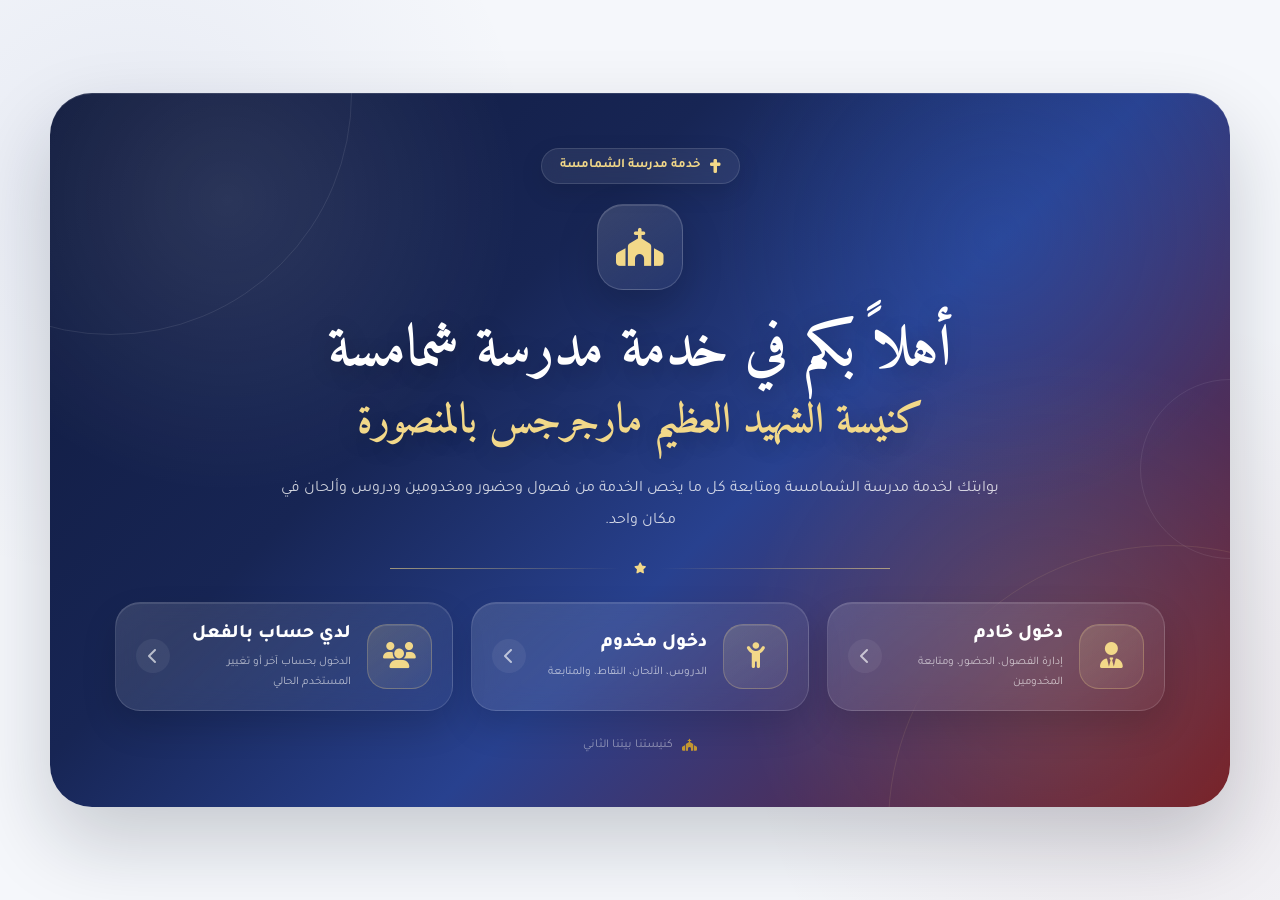
<file: index.html>
<!DOCTYPE html>
<html lang="ar" dir="rtl">

<head>

    <meta charset="UTF-8">

    <meta name="viewport"
        content="width=device-width, initial-scale=1.0, viewport-fit=cover">

    <title>مدرسة شمامسة مارجرجس بالمنصورة</title>

    <!-- ================= Fonts ================= -->

    <link rel="preconnect" href="https://fonts.googleapis.com">

    <link rel="preconnect" href="https://fonts.gstatic.com" crossorigin>

    <link
        href="https://fonts.googleapis.com/css2?family=Amiri:wght@400;700&family=Tajawal:wght@400;500;700;800&display=swap"
        rel="stylesheet">

    <!-- ================= Font Awesome ================= -->

    <link
        rel="stylesheet"
        href="https://cdnjs.cloudflare.com/ajax/libs/font-awesome/6.5.2/css/all.min.css">


    <style>

        /* =========================================================
           ROOT
        ========================================================= */

        :root {

            --navy: #172554;
            --navy-light: #28418f;

            --maroon: #741b24;
            --maroon-light: #9b3039;

            --gold: #c79a32;
            --gold-light: #f2d889;

            --bg: #f5f7fb;

            --white: #ffffff;

            --text: #182033;

            --muted: #858c9b;

            --border: #e9edf3;

        }


        /* =========================================================
           RESET
        ========================================================= */

        * {

            margin: 0;
            padding: 0;

            box-sizing: border-box;

        }


        html {

            width: 100%;
            min-height: 100%;

            scroll-behavior: smooth;

        }


        body {

            width: 100%;
            min-height: 100vh;

            margin: 0;

            background:
                radial-gradient(
                    circle at 10% 20%,
                    rgba(40, 65, 143, 0.07),
                    transparent 30%
                ),
                radial-gradient(
                    circle at 90% 80%,
                    rgba(116, 27, 36, 0.07),
                    transparent 30%
                ),
                var(--bg);

            font-family: 'Tajawal', sans-serif;

            color: var(--text);

            overflow-x: hidden;

        }


        a {

            text-decoration: none;

            color: inherit;

        }


        /* =========================================================
           HERO
        ========================================================= */

        .hero {

            width: 100%;

            min-height: 100vh;

            display: flex;

            align-items: center;

            justify-content: center;

            padding: 24px;

            position: relative;

        }


        /* =========================================================
           HERO CONTAINER
        ========================================================= */

        .hero-container {

            width: 100%;

            max-width: 1180px;

            min-height: 690px;

            position: relative;

            overflow: hidden;

            display: flex;

            align-items: center;

            justify-content: center;

            padding: 55px 50px;

            border-radius: 42px;

            background:
                radial-gradient(
                    circle at 15% 15%,
                    rgba(255,255,255,0.10),
                    transparent 25%
                ),
                radial-gradient(
                    circle at 85% 80%,
                    rgba(242,216,137,0.13),
                    transparent 27%
                ),
                radial-gradient(
                    circle at 80% 20%,
                    rgba(52,104,210,0.18),
                    transparent 25%
                ),
                linear-gradient(
                    135deg,
                    #101a3d 0%,
                    #172554 35%,
                    #28418f 58%,
                    #741b24 100%
                );

            box-shadow:
                0 35px 80px rgba(15, 23, 42, 0.20),
                inset 0 1px 0 rgba(255,255,255,0.12);

        }


        /* =========================================================
           DECORATIVE CIRCLES
        ========================================================= */

        .hero-container::before {

            content: "";

            position: absolute;

            width: 480px;

            height: 480px;

            border-radius: 50%;

            border: 1px solid rgba(255,255,255,0.09);

            top: -240px;

            left: -180px;

        }


        .hero-container::after {

            content: "";

            position: absolute;

            width: 560px;

            height: 560px;

            border-radius: 50%;

            border: 1px solid rgba(242,216,137,0.10);

            bottom: -300px;

            right: -220px;

        }


        .circle-small {

            position: absolute;

            width: 180px;

            height: 180px;

            border-radius: 50%;

            border: 1px solid rgba(255,255,255,0.08);

            top: 40%;

            right: -90px;

        }


        /* =========================================================
           CONTENT
        ========================================================= */

        .hero-content {

            width: 100%;

            max-width: 1050px;

            display: flex;

            flex-direction: column;

            align-items: center;

            text-align: center;

            position: relative;

            z-index: 5;

        }


        /* =========================================================
           LABEL
        ========================================================= */

        .hero-label {

            display: inline-flex;

            align-items: center;

            justify-content: center;

            gap: 9px;

            padding: 9px 18px;

            margin-bottom: 20px;

            border-radius: 50px;

            color: var(--gold-light);

            font-size: 13px;

            font-weight: 700;

            background: rgba(255,255,255,0.07);

            border: 1px solid rgba(255,255,255,0.12);

            backdrop-filter: blur(10px);

            -webkit-backdrop-filter: blur(10px);

            box-shadow:
                0 8px 25px rgba(0,0,0,0.10);

        }


        .hero-label i {

            font-size: 14px;

        }


        /* =========================================================
           HERO ICON
        ========================================================= */

        .hero-icon {

            width: 86px;

            height: 86px;

            border-radius: 26px;

            display: flex;

            align-items: center;

            justify-content: center;

            margin-bottom: 22px;

            color: var(--gold-light);

            font-size: 38px;

            background:
                linear-gradient(
                    145deg,
                    rgba(255,255,255,0.14),
                    rgba(255,255,255,0.04)
                );

            border: 1px solid rgba(255,255,255,0.16);

            box-shadow:
                0 18px 40px rgba(0,0,0,0.18),
                inset 0 1px 0 rgba(255,255,255,0.12);

        }


        /* =========================================================
           TITLE
        ========================================================= */

        .hero-title {

            font-family: 'Amiri', serif;

            color: var(--white);

            font-size: clamp(34px, 5vw, 58px);

            line-height: 1.35;

            font-weight: 700;

            margin-bottom: 10px;

            text-shadow:
                0 5px 25px rgba(0,0,0,0.22);

        }


        .hero-title span {

            display: block;

            margin-top: 4px;

            color: var(--gold-light);

            font-size: clamp(25px, 3.4vw, 42px);

        }


        /* =========================================================
           DESCRIPTION
        ========================================================= */

        .hero-description {

            max-width: 720px;

            color: rgba(255,255,255,0.78);

            font-size: 16px;

            line-height: 2;

            margin-top: 12px;

        }


        /* =========================================================
           DIVIDER
        ========================================================= */

        .hero-divider {

            width: 100%;

            max-width: 500px;

            display: flex;

            align-items: center;

            justify-content: center;

            gap: 14px;

            margin: 26px 0 28px;

        }


        .hero-divider::before,
        .hero-divider::after {

            content: "";

            height: 1px;

            flex: 1;

            background:
                linear-gradient(
                    to right,
                    transparent,
                    rgba(242,216,137,0.60)
                );

        }


        .hero-divider::after {

            background:
                linear-gradient(
                    to left,
                    transparent,
                    rgba(242,216,137,0.60)
                );

        }


        .hero-divider i {

            color: var(--gold-light);

            font-size: 11px;

        }


        /* =========================================================
           ACTIONS
        ========================================================= */

        .hero-actions {

            width: 100%;

            max-width: 1050px;

            display: grid;

            grid-template-columns: repeat(3, 1fr);

            gap: 18px;

            animation:
                fadeUp .8s ease .4s both;

        }


        /* =========================================================
           BUTTON
        ========================================================= */

        .hero-button {

            min-height: 105px;

            padding: 18px 20px;

            display: flex;

            align-items: center;

            gap: 16px;

            position: relative;

            overflow: hidden;

            border-radius: 25px;

            color: var(--white);

            background:
                linear-gradient(
                    145deg,
                    rgba(255,255,255,0.13),
                    rgba(255,255,255,0.045)
                );

            border: 1px solid rgba(255,255,255,0.13);

            backdrop-filter: blur(12px);

            -webkit-backdrop-filter: blur(12px);

            box-shadow:
                0 16px 35px rgba(0,0,0,0.14),
                inset 0 1px 0 rgba(255,255,255,0.10);

            transition:
                transform .25s ease,
                border-color .25s ease,
                background .25s ease,
                box-shadow .25s ease;

        }


        .hero-button::before {

            content: "";

            position: absolute;

            inset: 0;

            background:
                radial-gradient(
                    circle at 10% 50%,
                    rgba(242,216,137,0.14),
                    transparent 42%
                );

            opacity: 0;

            transition: opacity .25s ease;

        }


        .hero-button:hover {

            transform: translateY(-6px);

            border-color:
                rgba(242,216,137,0.40);

            background:
                linear-gradient(
                    145deg,
                    rgba(255,255,255,0.17),
                    rgba(255,255,255,0.065)
                );

            box-shadow:
                0 22px 45px rgba(0,0,0,0.20),
                0 0 0 1px rgba(242,216,137,0.05);

        }


        .hero-button:hover::before {

            opacity: 1;

        }


        /* =========================================================
           BUTTON ICON
        ========================================================= */

        .button-icon {

            width: 65px;

            min-width: 65px;

            height: 65px;

            border-radius: 20px;

            display: flex;

            align-items: center;

            justify-content: center;

            position: relative;

            z-index: 2;

            color: var(--gold-light);

            font-size: 26px;

            background:
                linear-gradient(
                    145deg,
                    rgba(242,216,137,0.17),
                    rgba(255,255,255,0.06)
                );

            border: 1px solid rgba(242,216,137,0.25);

            box-shadow:
                inset 0 1px 0 rgba(255,255,255,0.10);

        }


        /* =========================================================
           BUTTON CONTENT
        ========================================================= */

        .button-content {

            flex: 1;

            min-width: 0;

            display: flex;

            flex-direction: column;

            align-items: flex-start;

            text-align: right;

            position: relative;

            z-index: 2;

        }


        .button-title {

            font-size: 19px;

            line-height: 1.5;

            font-weight: 800;

            color: var(--white);

        }


        .button-subtitle {

            margin-top: 4px;

            font-size: 11.5px;

            line-height: 1.7;

            color: rgba(255,255,255,0.65);

        }


        /* =========================================================
           BUTTON ARROW
        ========================================================= */

        .button-arrow {

            width: 34px;

            height: 34px;

            min-width: 34px;

            border-radius: 50%;

            display: flex;

            align-items: center;

            justify-content: center;

            position: relative;

            z-index: 2;

            color: rgba(255,255,255,0.65);

            background: rgba(255,255,255,0.06);

            transition:
                transform .25s ease,
                background .25s ease,
                color .25s ease;

        }


        .hero-button:hover .button-arrow {

            transform: translateX(-4px);

            color: var(--gold-light);

            background: rgba(242,216,137,0.12);

        }


        /* =========================================================
           FOOTER
        ========================================================= */

        .hero-footer {

            display: flex;

            align-items: center;

            justify-content: center;

            gap: 9px;

            margin-top: 27px;

            color: rgba(255,255,255,0.48);

            font-size: 12px;

        }


        .hero-footer i {

            color: var(--gold);

            font-size: 12px;

        }


        /* =========================================================
           ANIMATION
        ========================================================= */

        @keyframes fadeUp {

            from {

                opacity: 0;

                transform: translateY(20px);

            }

            to {

                opacity: 1;

                transform: translateY(0);

            }

        }


        /* =========================================================
           MOBILE
        ========================================================= */

        @media (max-width: 850px) {

            .hero {

                padding: 15px;

            }


            .hero-container {

                min-height: 650px;

                padding:
                    45px 25px;

                border-radius: 32px;

            }


            .hero-description {

                font-size: 14px;

                max-width: 620px;

            }


            .hero-actions {

                gap: 13px;

            }


            .hero-button {

                padding: 16px;

            }


            .button-icon {

                width: 58px;

                min-width: 58px;

                height: 58px;

                border-radius: 18px;

            }


            .button-title {

                font-size: 17px;

            }

        }


        /* =========================================================
           SMALL MOBILE
        ========================================================= */

        @media (max-width: 650px) {

            .hero {

                padding: 10px;

            }


            .hero-container {

                min-height: calc(100vh - 20px);

                padding:
                    40px 16px;

                border-radius: 27px;

            }


            .hero-actions {

                grid-template-columns: 1fr;

                gap: 12px;

            }


            .hero-button {

                min-height: 88px;

                border-radius: 21px;

                padding: 13px 14px;

            }


            .button-icon {

                width: 54px;

                min-width: 54px;

                height: 54px;

                border-radius: 17px;

                font-size: 22px;

            }


            .button-title {

                font-size: 17px;

            }


            .button-subtitle {

                font-size: 10.5px;

            }


            .button-arrow {

                width: 30px;

                height: 30px;

                min-width: 30px;

            }


            .hero-footer {

                margin-top: 20px;

                font-size: 10.5px;

            }

        }


        /* =========================================================
           VERY SMALL MOBILE
        ========================================================= */

        @media (max-width: 380px) {

            .hero-container {

                padding:
                    32px 12px;

            }


            .hero-label {

                font-size: 11px;

                padding: 8px 14px;

            }


            .hero-icon {

                width: 72px;

                height: 72px;

                font-size: 30px;

                border-radius: 21px;

            }


            .hero-title {

                font-size: 28px;

            }


            .hero-title span {

                font-size: 22px;

            }


            .hero-description {

                font-size: 12.5px;

                line-height: 1.8;

            }


            .hero-divider {

                margin:
                    20px 0;

            }


            .hero-button {

                min-height: 82px;

            }


            .button-icon {

                width: 48px;

                min-width: 48px;

                height: 48px;

                font-size: 19px;

            }


            .button-title {

                font-size: 15px;

            }


            .button-subtitle {

                font-size: 9.5px;

            }

        }

    </style>

</head>


<body>


    <!-- =========================================================
         HERO
    ========================================================= -->

    <main class="hero">


        <section class="hero-container">


            <!-- Decorative Circle -->

            <div class="circle-small"></div>


            <!-- =================================================
                 CONTENT
            ================================================== -->

            <div class="hero-content">


                <!-- Label -->

                <div class="hero-label">

                    <i class="fa-solid fa-cross"></i>

                    <span>
                        خدمة مدرسة الشمامسة
                    </span>

                </div>


                <!-- Main Icon -->

                <div class="hero-icon">

                    <i class="fa-solid fa-church"></i>

                </div>


                <!-- Title -->

                <h1 class="hero-title">

                    أهلاً بكم في خدمة مدرسة شمامسة

                    <span>
                        كنيسة الشهيد العظيم مارجرجس بالمنصورة
                    </span>

                </h1>


                <!-- Description -->

                <p class="hero-description">

                    بوابتك لخدمة مدرسة الشمامسة ومتابعة كل ما يخص
                    الخدمة من فصول وحضور ومخدومين ودروس وألحان
                    في مكان واحد.

                </p>


                <!-- Divider -->

                <div class="hero-divider">

                    <i class="fa-solid fa-star"></i>

                </div>


                <!-- =================================================
                     ACTION BUTTONS
                ================================================== -->

                <div class="hero-actions">


                    <!-- ================= دخول خادم ================= -->

                    <a href="a/sign.html"
                        class="hero-button">

                        <div class="button-icon">

                            <i class="fa-solid fa-user-tie"></i>

                        </div>

                        <div class="button-content">

                            <span class="button-title">
                                دخول خادم
                            </span>

                            <span class="button-subtitle">
                                إدارة الفصول، الحضور، ومتابعة المخدومين
                            </span>

                        </div>

                        <div class="button-arrow">

                            <i class="fa-solid fa-chevron-left"></i>

                        </div>

                    </a>


                    <!-- ================= دخول مخدوم ================= -->

                    <a href="u/sign.html"
                        class="hero-button">

                        <div class="button-icon">

                            <i class="fa-solid fa-child-reaching"></i>

                        </div>

                        <div class="button-content">

                            <span class="button-title">
                                دخول مخدوم
                            </span>

                            <span class="button-subtitle">
                                الدروس، الألحان، النقاط، والمتابعة
                            </span>

                        </div>

                        <div class="button-arrow">

                            <i class="fa-solid fa-chevron-left"></i>

                        </div>

                    </a>


                    <!-- ================= حساب آخر ================= -->

                    <a href="another-account.html"
                        class="hero-button">

                        <div class="button-icon">

                            <i class="fa-solid fa-users"></i>

                        </div>

                        <div class="button-content">

                           <span class="button-title">
 لدي حساب بالفعل
                            </span>

                            <span class="button-subtitle">
                                الدخول بحساب آخر أو تغيير المستخدم الحالي
                            </span>

                        </div>

                        <div class="button-arrow">

                            <i class="fa-solid fa-chevron-left"></i>

                        </div>

                    </a>


                </div>


                <!-- =================================================
                     FOOTER
                ================================================== -->

                <div class="hero-footer">

                    <i class="fa-solid fa-church"></i>

                    <span>
                        كنيستنا بيتنا الثاني
                    </span>

                </div>


            </div>


        </section>


    </main>


</body>

</html>
</file>
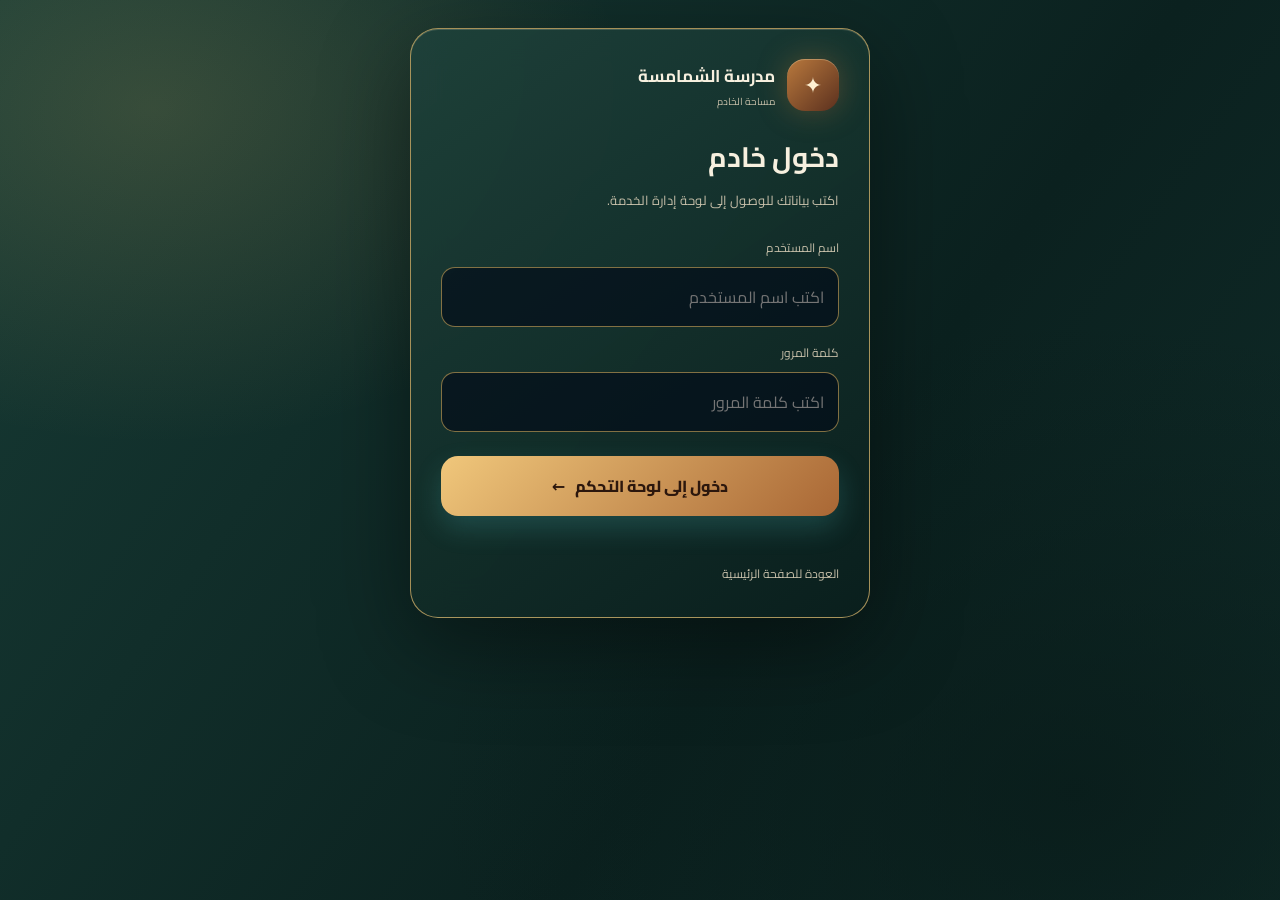
<file: a/sign.html>
<!doctype html><html lang="ar" dir="rtl"><head><meta charset="UTF-8"><meta name="viewport" content="width=device-width,initial-scale=1"><meta name="theme-color" content="#07101f"><link rel="manifest" href="/manifest.webmanifest"><link rel="stylesheet" href="/assets/app.css"><title>دخول خادم | مدرسة الشمامسة</title></head><body><main class="app-shell"><section class="glass login-card"><div class="brand"><div class="brand-mark">✦</div><div><strong>مدرسة الشمامسة</strong><small>مساحة الخادم</small></div></div><h2>دخول خادم</h2><p>اكتب بياناتك للوصول إلى لوحة إدارة الخدمة.</p><form id="loginForm"><div class="field"><label for="username">اسم المستخدم</label><input id="username" name="username" autocomplete="username" required placeholder="اكتب اسم المستخدم"></div><div class="field"><label for="password">كلمة المرور</label><input id="password" name="password" type="password" autocomplete="current-password" required placeholder="اكتب كلمة المرور"></div><button class="btn" type="submit">دخول إلى لوحة التحكم <span>←</span></button><p class="hint" id="loginMessage"></p></form><a class="back" href="../index.html">العودة للصفحة الرئيسية</a></section></main><script src="/assets/app.js"></script></body></html>
</file>
<file: assets/app.css>
@import url('https://fonts.googleapis.com/css2?family=Cairo:wght@400;600;700;800&family=Orbitron:wght@500;700;800&display=swap');
:root{--bg:#102a28;--panel:rgba(21,49,45,.92);--line:rgba(207,168,91,.62);--cyan:#a7d3c2;--violet:#8e6b43;--gold:#d9b56b;--text:#f7f0df;--muted:#c7c0aa;--danger:#c87965}*{box-sizing:border-box}html{background:#102a28}body{margin:0;min-height:100vh;background:radial-gradient(ellipse at 12% 12%,rgba(214,178,99,.18),transparent 30%),radial-gradient(ellipse at 84% 88%,rgba(8,26,24,.72),transparent 42%),linear-gradient(125deg,#173b35,#0b211f 62%,#102c29);color:var(--text);font-family:Cairo,system-ui,sans-serif}a{text-decoration:none;color:inherit}button,input{font:inherit}.app-shell{width:min(1100px,calc(100% - 32px));margin:auto;padding:28px 0 40px}.glass{background:linear-gradient(145deg,rgba(91,52,31,.9),rgba(39,22,15,.94));border:1px solid var(--line);box-shadow:0 25px 80px rgba(0,0,0,.48),inset 0 1px rgba(255,236,196,.12);backdrop-filter:blur(18px);border-radius:28px}.landing{min-height:calc(100vh - 68px);display:grid;grid-template-columns:1.1fr .9fr;gap:28px;align-items:center;position:relative}.landing:after{content:"";position:absolute;inset:0;pointer-events:none;background:linear-gradient(90deg,rgba(8,28,25,.12),rgba(8,28,25,.55)),url('/assets/hero-painted.png') right center/auto 100% no-repeat;opacity:.9;mix-blend-mode:screen}.hero,.login-card{position:relative;z-index:1}.hero{padding:34px 18px}.login-card{border-color:rgba(217,181,107,.75);background:linear-gradient(145deg,rgba(30,65,58,.94),rgba(10,31,29,.96));box-shadow:0 28px 90px rgba(0,0,0,.42),inset 0 1px rgba(255,242,207,.18)}.hero h1{font-size:clamp(34px,6vw,70px);line-height:1.15;margin:16px 0}.hero h1 span{color:var(--gold);text-shadow:0 0 30px rgba(215,164,91,.35)}.hero p{color:var(--muted);font-size:17px;line-height:1.9;max-width:600px}.eyebrow{color:var(--gold);letter-spacing:2px;font-family:Orbitron,sans-serif;font-size:12px}.brand{display:flex;align-items:center;gap:12px}.brand-mark{width:52px;height:52px;display:grid;place-items:center;border-radius:18px;color:#fff1d2;background:linear-gradient(135deg,#b9793d,#5b301e);box-shadow:0 0 30px rgba(190,125,60,.35),inset 0 1px rgba(255,235,190,.3);font-size:22px}.brand strong{display:block;font-size:17px}.brand small{display:block;color:var(--muted);font-size:10px}.actions{display:grid;grid-template-columns:repeat(2,1fr);gap:14px;margin-top:28px}.btn{border:0;border-radius:17px;padding:15px 18px;display:inline-flex;align-items:center;justify-content:center;gap:10px;color:#2c170d;font-weight:800;cursor:pointer;background:linear-gradient(135deg,#f0c77b,#a96735);box-shadow:0 12px 28px rgba(92,225,230,.18);transition:.2s}.btn:hover{transform:translateY(-3px);filter:brightness(1.08)}.btn.secondary{color:var(--text);background:rgba(255,255,255,.06);border:1px solid var(--line);box-shadow:none}.login-card{padding:30px;max-width:460px;margin:auto}.login-card h2{font-size:28px;margin:20px 0 5px}.login-card p{color:var(--muted);font-size:13px;margin:0 0 24px}.field{display:grid;gap:8px;margin:14px 0}.field label{font-size:12px;color:var(--muted)}.field input{width:100%;border:1px solid var(--line);background:rgba(3,12,26,.65);color:var(--text);border-radius:14px;padding:14px;outline:0}.field input:focus{border-color:var(--cyan);box-shadow:0 0 0 3px rgba(92,225,230,.12)}.login-card .btn{width:100%;margin-top:10px}.hint{margin-top:16px;text-align:center;color:var(--muted);font-size:12px}.hint a{color:var(--cyan)}.dashboard{padding-top:18px}.topbar{display:flex;justify-content:space-between;align-items:center;margin-bottom:22px}.status{color:var(--cyan);font-size:12px}.dash-grid{display:grid;grid-template-columns:repeat(3,1fr);gap:16px}.dash-card{padding:22px;min-height:150px}.dash-card h3{margin:0 0 12px}.dash-card p{color:var(--muted);font-size:13px;line-height:1.8}.stat{font-size:34px;font-family:Orbitron;color:var(--cyan)}.back{display:inline-flex;color:var(--muted);font-size:12px;margin-top:22px}.install{display:none;margin-top:18px;color:var(--gold);font-size:12px}@media(max-width:760px){.landing{grid-template-columns:1fr;padding-top:35px}.hero{text-align:center}.hero p{margin-inline:auto}.actions{grid-template-columns:1fr}.dash-grid{grid-template-columns:1fr}.app-shell{width:min(100% - 22px,600px)}.login-card{padding:22px}.topbar{align-items:flex-start;gap:12px}.topbar .brand small{max-width:180px}}
</file>
